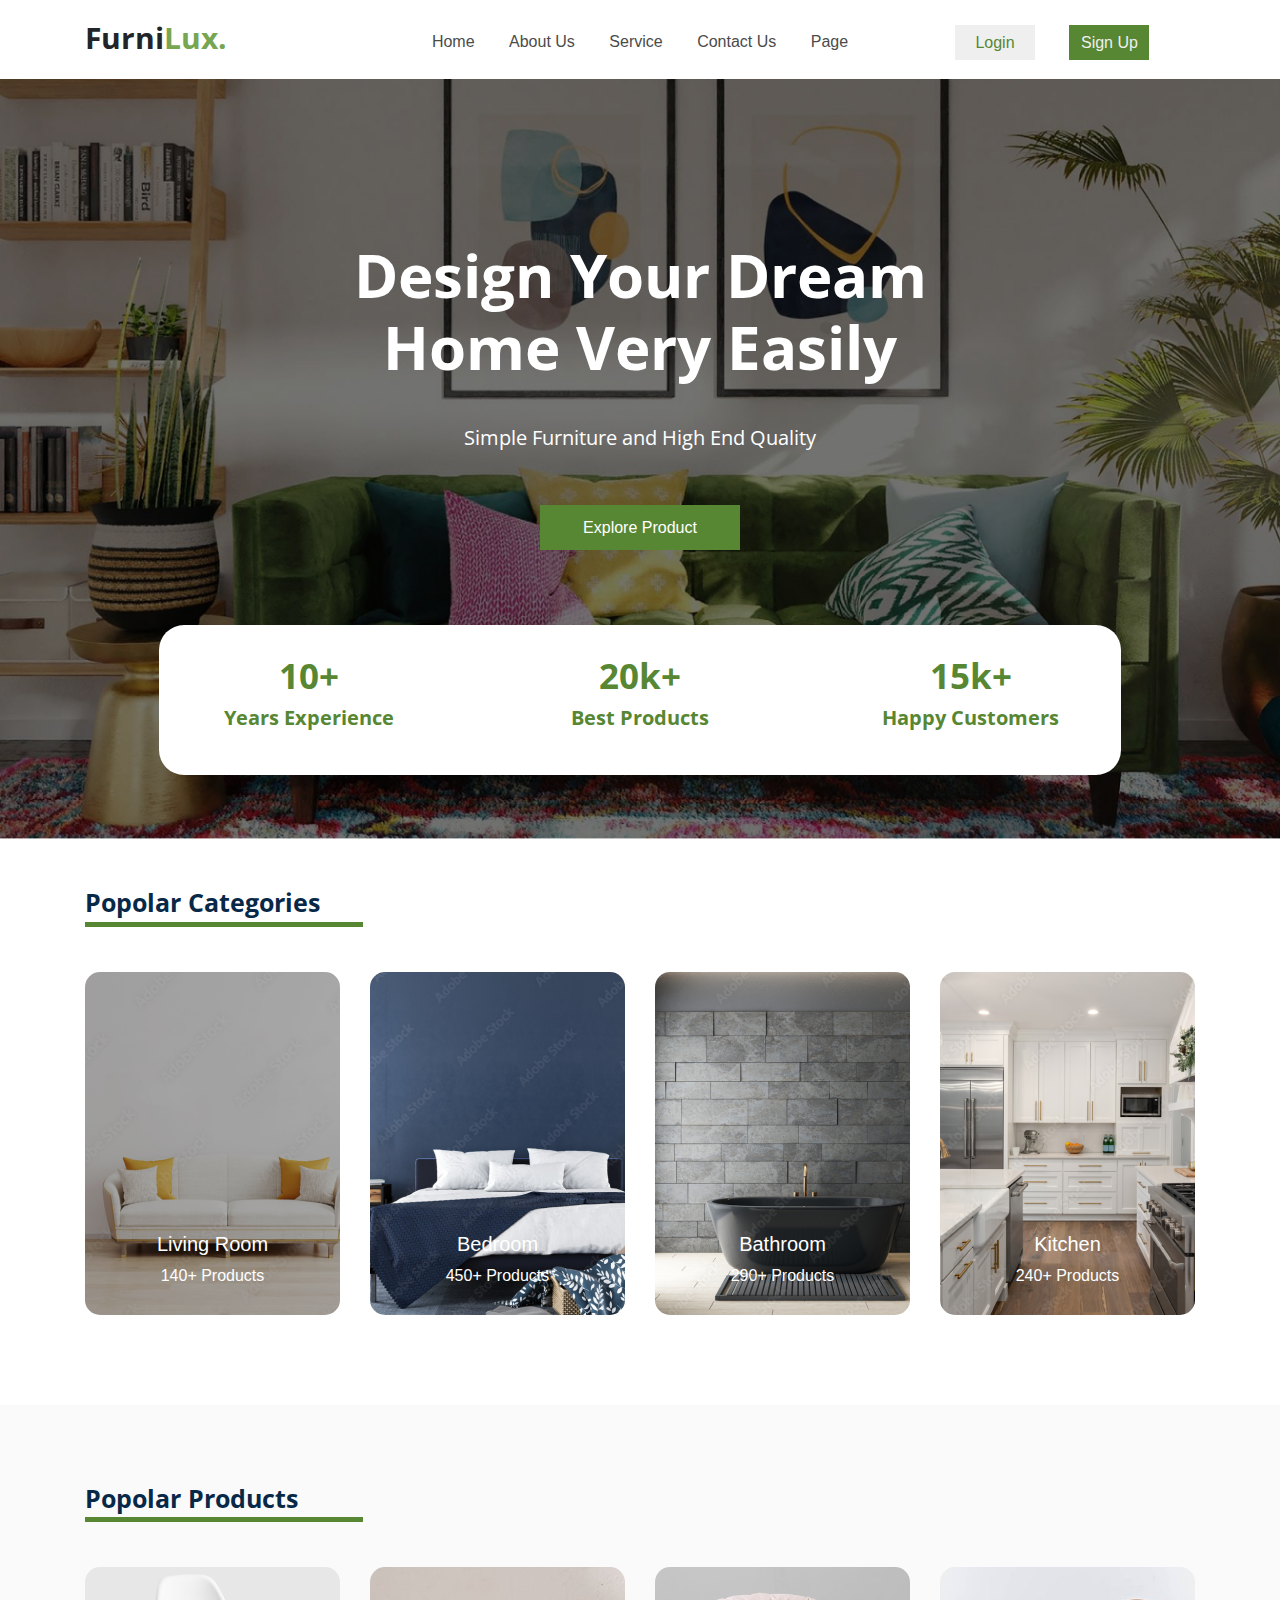
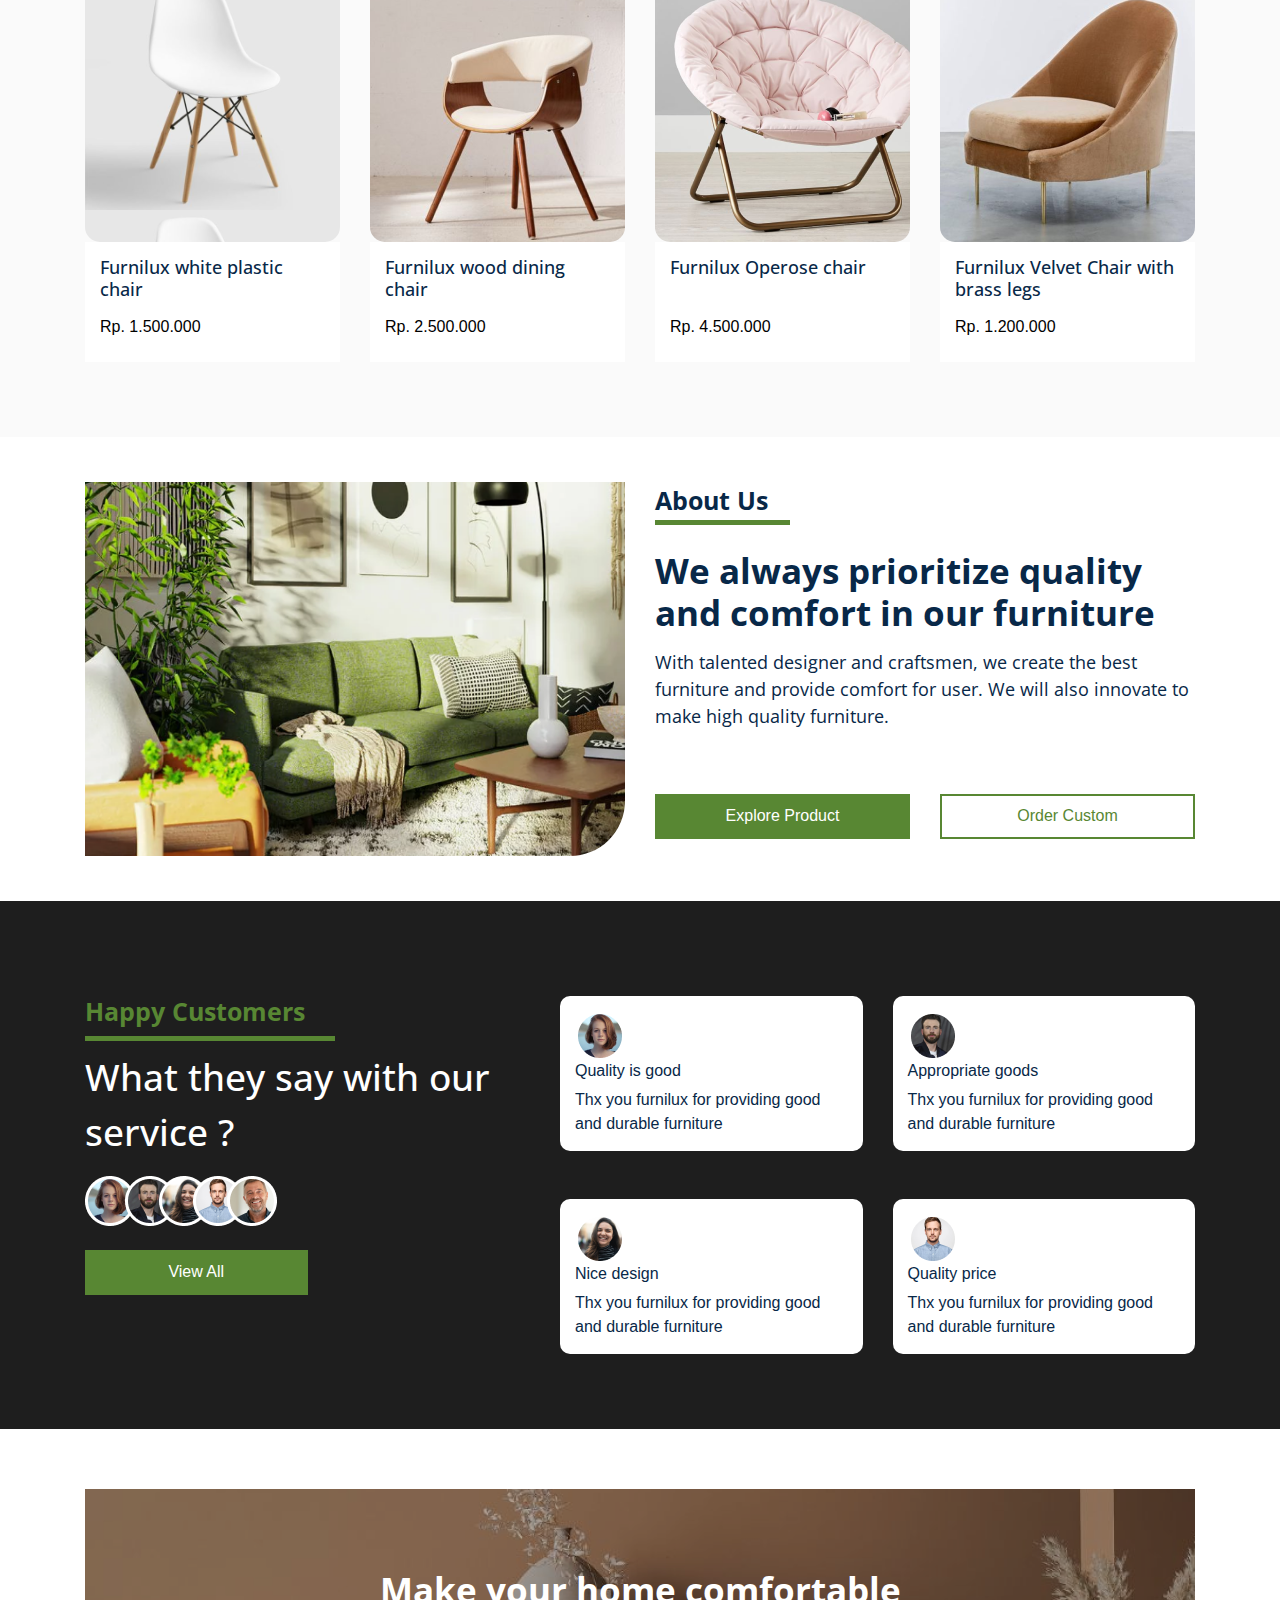
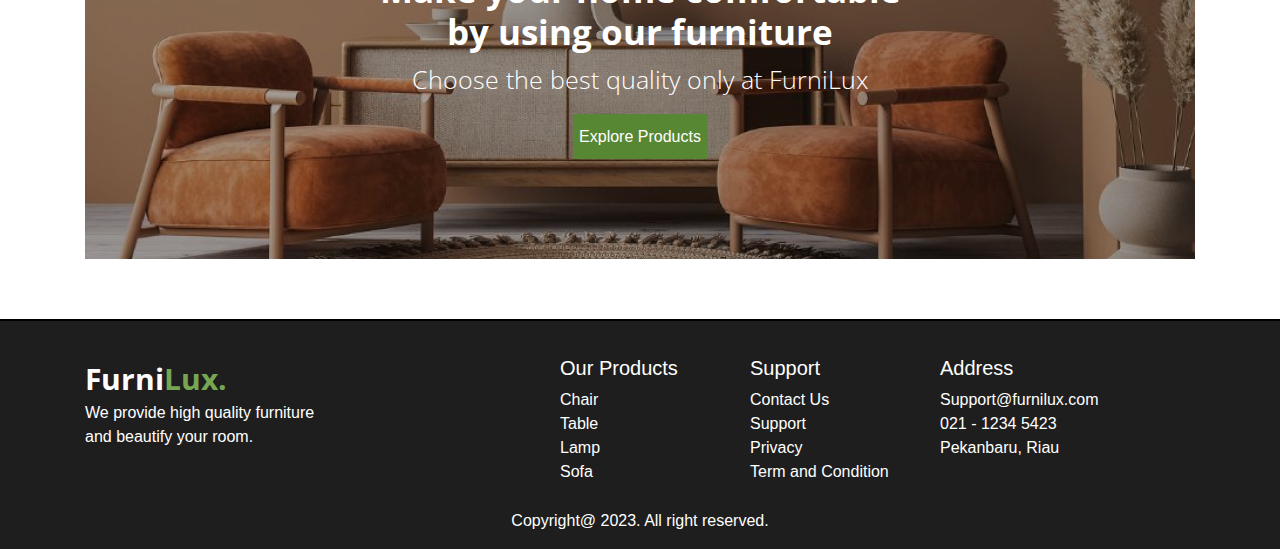
<file: index.html>
<!doctype html>
<html lang="en">
  <head>
    <!-- Required meta tags -->
    <meta charset="utf-8">
    <meta name="viewport" content="width=device-width, initial-scale=1, shrink-to-fit=no">

    <!-- Bootstrap CSS -->
    <link rel="stylesheet" href="frontend/libraries/bootstrap/css/bootstrap.css">
    <!--My Css-->
    <link rel="stylesheet" href="frontend/style/main.css">

    <!-- Google Font  -->
    <link rel="preconnect" href="https://fonts.googleapis.com"><link rel="preconnect" href="https://fonts.gstatic.com" crossorigin><link href="https://fonts.googleapis.com/css2?family=Open+Sans:wght@300;400;500;600;700;800&display=swap" rel="stylesheet">

    <title>FurniLux</title>
  </head>
  <link rel="icon" type="image/x-icon" href="frontend/img/favicon.png">
  <body>


<!--Header-->
<header class="header">
    <div class="container">
        <div class="row">
            <div class="col-2">
                <div class="brand-name">
                    Furni<span style="color:#77A653 ;">Lux.</span>
                </div>
            </div>
            <div class="col-1">
            </div>
            <div class="col-6">
                <div class="topnav">
                    <a class="active" href="#home">Home</a>
                    <a href="#news">About Us</a>
                    <a href="#contact">Service</a>
                    <a href="#about">Contact Us</a>
                    <a href="#about">Page</a>
                </div>
            </div>
            <div class="col-3">
                <div class="auth-user">
                    <a href="/pages/login-page.html">
                        <button 
                        style="background-color: #EFEFEF ; color:#588733;">
                            Login
                        </button>
                    </a>
                    <a href="/pages/signup-page.html">
                        <button 
                        style="background-color: #588733 ; color:#EFEFEF;">
                            Sign Up
                        </button>
                    </a>

                </div>
            </div>

        </div>
    </div>
</header>
<!--TUTUP Header-->

<!--HERO SECTION-->
<section class="hero-section">
    <div class="container">
        <div class="row">
            <div class="col-12">
                <div>
                    
                    <h3  style="padding-top: 95px;">
                        Design Your Dream <br>
                        Home Very Easily
                    </h3>
                    <h5 style="padding-top: 35px;">
                        Simple Furniture and High End Quality
                    </h5>
                    <button class="green-button" style="margin-top: 35px;margin-bottom: 75px; width: 200px;">
                        Explore Product
                    </button>

                    <div class="experience">
                        <div class="row">
                            <div class="col">
                                <span style="font-size: 35px;">
                                    10+
                                </span> 
                                <br>
                                Years Experience
                            </div>
                            <div class="col">
                                <span style="font-size: 35px;">
                                    20k+ 
                                </span>
                                <br>
                                Best Products
                            </div>
                            <div class="col">
                                <span style="font-size: 35px;">
                                    15k+
                                </span> 
                                <br>
                                Happy Customers
                            </div>
                        </div>
                    </div>

                </div>
            </div>
        </div>
    </div>
</section>
<!--TUTUP HERO SECTION-->

<!--POPULAR CATEGORIES SECTION-->
<section class="popular-categories">
    <div class="container">
        <div class="tittle-section">
            Popolar Categories
        </div>
        <div class="row">
            <div class="col-3">
                <div class="item-popular-categories">
                    <a href="#">
                        <div class="living-room">
                            <h5>Living Room</h5>
                            <p>140+ Products</p>
                        </div>
                    </a>
                </div>
            </div>
            <div class="col-3">
                <div class="item-popular-categories">
                    <a href="#">
                        <div class="bedroom">
                            <h5>Bedroom</h5>
                            <p>450+ Products</p>
                        </div>
                    </a>
                </div>
            </div>
            <div class="col-3">
                <div class="item-popular-categories">
                    <a href="#">
                        <div class="bathroom">
                            <h5>Bathroom</h5>
                            <p>290+ Products</p>
                        </div>
                    </a>
                </div>
            </div>
            <div class="col-3">
                <div class="item-popular-categories">
                    <a href="#">
                        <div class="kitchen">
                            <h5>Kitchen</h5>
                            <p>240+ Products</p>
                        </div>
                    </a>
                </div>
            </div>
        </div>
    </div>
</section>
<!--TUTUP POPULAR CATEGORIES SECTION-->

<!--POPULAR CATEGORIES SECTION-->
<section class="popular-products">
    <div class="container">
        <div class="tittle-section">
            Popolar Products
        </div>
        <div class="row">
            <div class="col-3">
                <div class="item-popular-products">
                    <a href="/pages/product-page.html">
                        <div class="popular-products-1"></div>
                        <div class="desc-popular-products">
                            <h5>Furnilux white plastic chair</h5>
                            Rp. 1.500.000
                        </div>
                    </a>
                </div>
            </div>
            <div class="col-3">
                <div class="item-popular-products">
                    <a href="/pages/product-page.html">
                        <div class="popular-products-2"></div>
                        <div class="desc-popular-products">
                            <h5>Furnilux wood dining chair</h5>
                            Rp. 2.500.000
                        </div>
                    </a>
                </div>
            </div>
            <div class="col-3">
                <div class="item-popular-products">
                    <a href="/pages/product-page.html">
                        <div class="popular-products-3"></div>
                        <div class="desc-popular-products">
                            <h5>Furnilux Operose chair</h5>
                            Rp. 4.500.000
                        </div>
                    </a>
                </div>
            </div>
            <div class="col-3">
                <div class="item-popular-products">
                    <a href="/pages/product-page.html">
                        <div class="popular-products-4"></div>
                        <div class="desc-popular-products">
                            <h5>Furnilux Velvet Chair with brass legs</h5>
                            Rp. 1.200.000
                        </div>
                    </a>
                </div>
            </div>
        </div>
    </div>
</section>
<!--TUTUP POPULAR CATEGORIES SECTION-->

<!--ABOUT US SECTION-->
<section class="about-us">
    <div class="container">
        <div class="row">
            <div class="col-6">
                <img src="/frontend/img/about-us.png">
            </div>
            <div class="col-6">
                <div class="tittle-section">
                    About Us
                </div>
                <h6>We always prioritize quality and comfort in our furniture</h6>
                <p>With talented designer and craftsmen, we create the best furniture and provide comfort for user. We will also innovate to make high quality furniture.</p>
                <br> <br>
                <div class="row">
                    <div class="col-6">
                        <button class="explore-product-button">Explore Product</button>
                    </div>
                    <div class="col-6">
                        <button class="order-custom-button">Order Custom</button>
                    </div>
                </div>
            </div>
        </div>
    </div>
</section>
<!--TUTUP ABOUT US SECTION-->

<!--TESTIMONI-->
<section class="testimoni">
    <div class="container">
        <div class="row">
            <div class="col-5">
                <div>
                    <h5>Happy Customers</h5>
                    <p>What they say with our service ?</p>

                    <img src="/frontend/img/reviewer.png">
                    <br> <br>
                    <button class="green-button" style="width:50% ;">View All</button>
                </div>
            </div>
            <div class="col-7">
                <div class="row">
                    <div class="col">
                        <div class="review-box">
                            <img src="/frontend/img/reviewer-1.png">
                            <br>
                            <h6>Quality is good</h6>
                            <span>Thx you furnilux for providing good and durable furniture</span>
                        </div>
                    </div>
                    <div class="col">
                        <div class="review-box">
                            <img src="/frontend/img/reviewer-2.png">
                            <br>
                            <h6>Appropriate goods</h6>
                            <span>Thx you furnilux for providing good and durable furniture</span>
                        </div>
                    </div>
                </div>

                <br> <br>

                <div class="row">
                    <div class="col">
                        <div class="review-box">
                            <img src="/frontend/img/reviewer-3.png">
                            <br>
                            <h6>Nice design</h6>
                            <span>Thx you furnilux for providing good and durable furniture</span>
                        </div>
                    </div>
                    <div class="col">
                        <div class="review-box">
                            <img src="/frontend/img/reviewer-4.png">
                            <br>
                            <h6>Quality price</h6>
                            <span>Thx you furnilux for providing good and durable furniture</span>
                        </div>
                    </div>
                </div>
            </div>
        </div>
    </div>
</section>
<!--TUTUP TESTIMONI-->

<!--MID BANNER-->
<section>
    <div class="container">
        <div class="mid-banner">
            <h4>
                Make your home comfortable <br>
                by using our furniture
            </h4>
            <p>Choose the best quality only at FurniLux</p>
            <button class="green-button">Explore Products</button>
        </div>
    </div>
</section>
<!--TUTUP MID BANNER-->

<!--FOOTER-->
<footer class="footer">
    <div class="container">
        <div class="row">
            <div class="col-3">
                <div class="brand-name">
                    Furni<span style="color:#77A653 ;">Lux.</span>
                </div>
                <p>We provide high quality furniture and beautify your room.</p>
            </div>
            <div class="col-2"></div>

            <div class="col-2">
                <h5>Our Products</h5>

                <a href="#">Chair</a> <br>
                <a href="#">Table</a> <br>
                <a href="#">Lamp</a> <br>
                <a href="#">Sofa</a>
            </div>
            <div class="col-2">
                <h5>Support</h5>

                <a href="#">Contact Us</a> <br>
                <a href="#">Support </a> <br> 
                <a href="#">Privacy</a> <br>
                <a href="#">Term and Condition</a>
            </div>
            <div class="col-2">
                <h5>Address</h5>

                <a href="#">Support@furnilux.com</a> <br>
                <a href="#">021 - 1234 5423</a> <br>
                <a href="#">Pekanbaru, Riau</a>
            </div>

            <div class="col-1"></div>
        </div>
        <div class="row">
            <div style="margin: auto; padding-top: 25px;">
                <p>Copyright@ 2023. All right reserved.</p>
            </div>
        </div>
    </div>
</footer>
<!--TUTUP FOOTER-->


    <!-- Option 1: jQuery and Bootstrap Bundle (includes Popper) -->
    <script src="https://cdn.jsdelivr.net/npm/jquery@3.5.1/dist/jquery.slim.min.js" integrity="sha384-DfXdz2htPH0lsSSs5nCTpuj/zy4C+OGpamoFVy38MVBnE+IbbVYUew+OrCXaRkfj" crossorigin="anonymous"></script>
    <script src="/frontend/libraries/bootstrap/js/bootstrap.js"></script>



  </body>
</html>
</file>
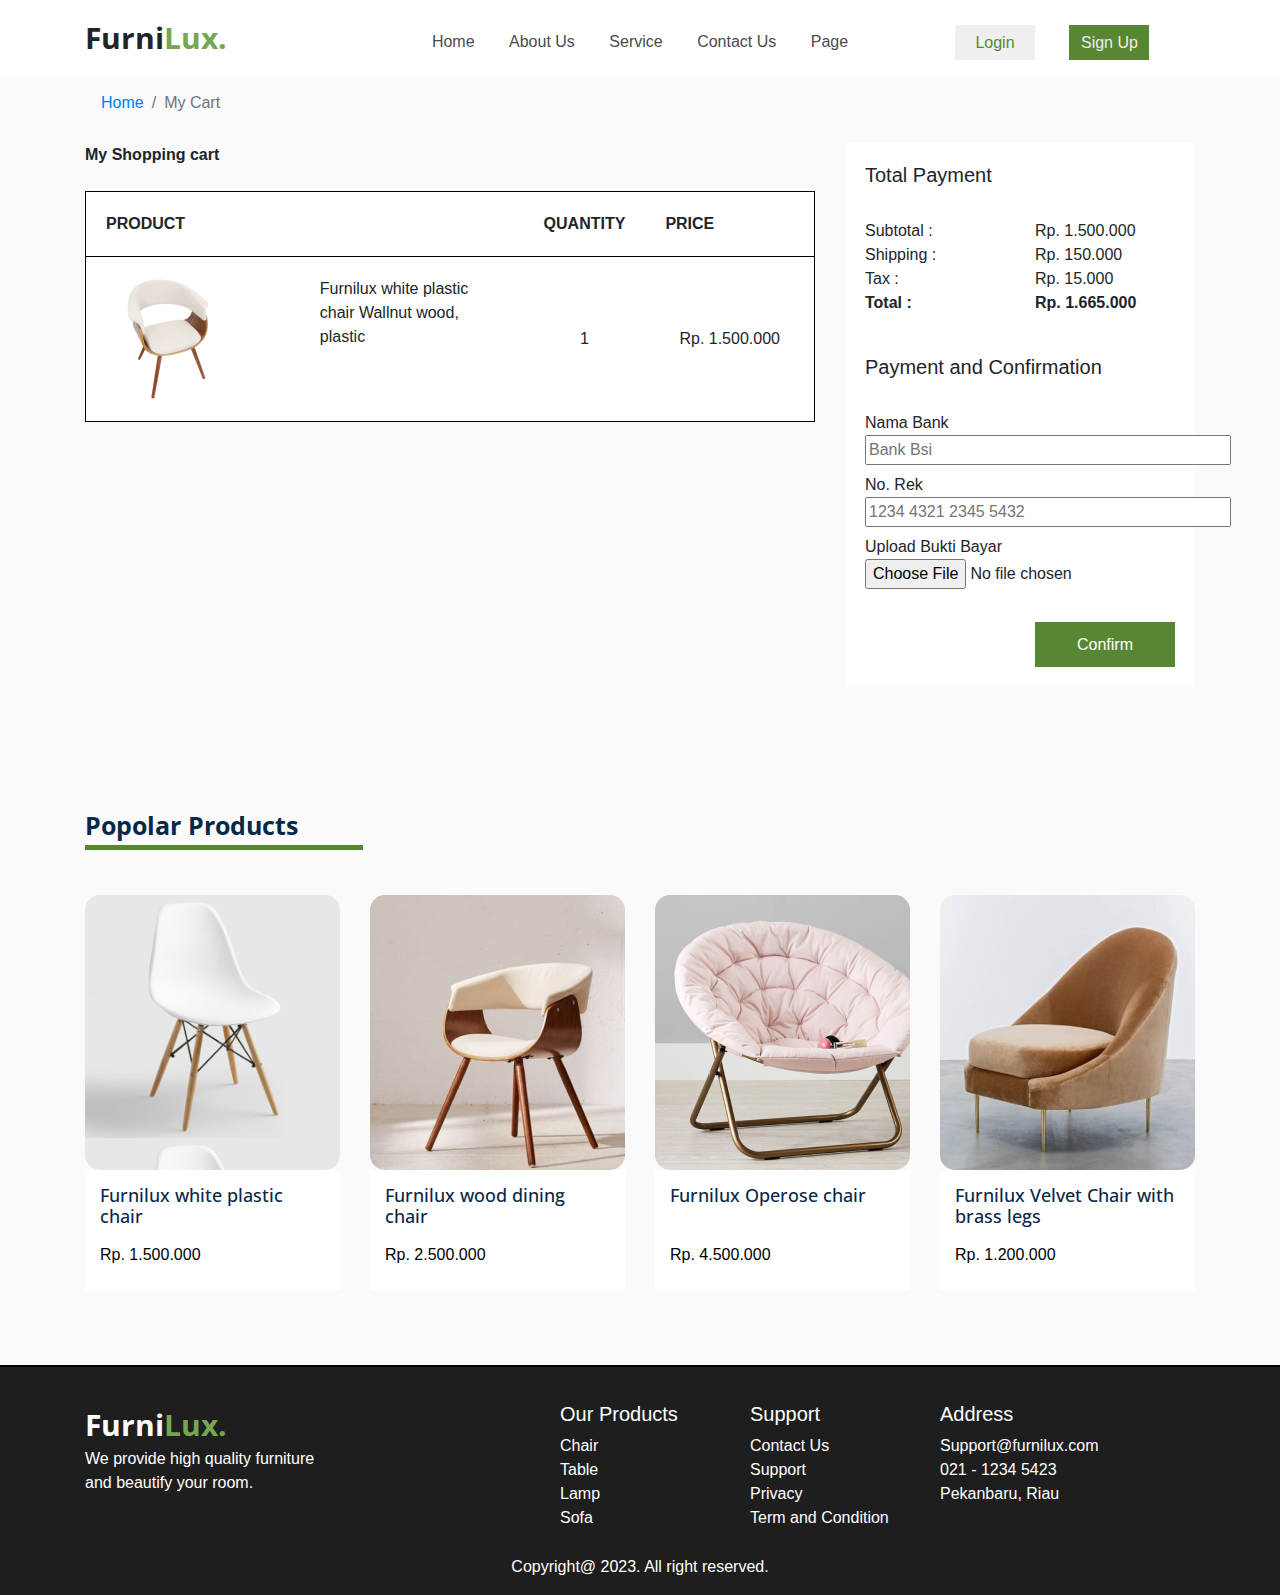
<file: pages/cart.html>
<!doctype html>
<html lang="en">
  <head>
    <!-- Required meta tags -->
    <meta charset="utf-8">
    <meta name="viewport" content="width=device-width, initial-scale=1, shrink-to-fit=no">

    <!-- Bootstrap CSS -->
    <link rel="stylesheet" href="/frontend/libraries/bootstrap/css/bootstrap.css">
    <!--My Css-->
    <link rel="stylesheet" href="/frontend/style/main.css">

    <!-- Google Font  -->
    <link rel="preconnect" href="https://fonts.googleapis.com"><link rel="preconnect" href="https://fonts.gstatic.com" crossorigin><link href="https://fonts.googleapis.com/css2?family=Open+Sans:wght@300;400;500;600;700;800&display=swap" rel="stylesheet">

    <title>My Cart</title>
  </head>
  <link rel="icon" type="image/x-icon" href="/frontend/img/favicon.png">
  <body>

<!--Header-->
<header class="header">
    <div class="container">
        <div class="row">
            <div class="col-2">
                <div class="brand-name">
                    Furni<span style="color:#77A653 ;">Lux.</span>
                </div>
            </div>
            <div class="col-1">
            </div>
            <div class="col-6">
                <div class="topnav">
                    <a class="active" href="#home">Home</a>
                    <a href="#news">About Us</a>
                    <a href="#contact">Service</a>
                    <a href="#about">Contact Us</a>
                    <a href="#about">Page</a>
                </div>
            </div>
            <div class="col-3">
                <div class="auth-user">
                    <a href="/pages/login-page.html">
                        <button 
                        style="background-color: #EFEFEF ; color:#588733;">
                            Login
                        </button>
                    </a>
                    <a href="/pages/signup-page.html">
                        <button 
                        style="background-color: #588733 ; color:#EFEFEF;">
                            Sign Up
                        </button>
                    </a>

                </div>
            </div>

        </div>
    </div>
</header>
<!--TUTUP Header-->

<div class="bg-page">
<!--Breadcrump-->
<section>
    <div class="container">
        <nav aria-label="breadcrumb">
            <ol class="breadcrumb">
              <li class="breadcrumb-item"><a href="#">Home</a></li>
              <li class="breadcrumb-item active" aria-current="page">My Cart</li>
            </ol>
          </nav>
    </div>
</section>
<!--Breadcrump-->

<!--MY CART-->
<section class="my-cart">
    <div class="container">
        <div class="row">
            <div class="col-8">
                <div class="table-cart">
                    <b>My Shopping cart</b>
                    <br> <br>
                    <table>
                        <th style="width: 490px ;">
                            PRODUCT
                        </th>
                        <th style="width: 70px ;">
                            QUANTITY
                        </th>
                        <th style="width: 180px ;">
                            PRICE
                        </th>
                        <tr>
                            <td>
                                <div class="row">
                                    <div class="col">
                                        <img src="/frontend/img/detail-product-1.png">
                                    </div>
                                    <div class="col">
                                        Furnilux white plastic chair
                                        Wallnut wood, plastic
                                    </div>
                                </div>
                            </td>
                            <td style="text-align: center;">
                                1
                            </td>
                            <td style="text-align: center;">
                                Rp. 1.500.000
                            </td>
                        </tr>
    
                    </table>
                </div>
            </div>
            <div class="col-4" style="width:100% ;">
                <div class="table-payment">
                    <h5>
                        Total Payment
                    </h5>

                    <br>

                    <div class="payment">
                        <div class="row">
                            <div class="col">
                                Subtotal : <br>
                                Shipping : <br>
                                Tax : <br>
                                <b>Total :</b>
                            </div>
                            <div class="col">
                                Rp. 1.500.000 <br>
                                Rp. 150.000 <br>
                                Rp. 15.000 <br>
                                <b>Rp. 1.665.000</b>
                            </div>
                        </div>

                    </div>
                </div>

                <div class="table-payment">
                    <h5>
                        Payment and Confirmation
                    </h5>

                    <br>

                    <div class="payment">
                        <div class="row">
                            <div class="col">
                                <label for="nama-bank">Nama Bank <br>
                                    <input type="text" name="nama-bank" id="nama-bank" placeholder="Bank Bsi" readonly>
                                </label> <br>
                                <label for="no-rek">No. Rek <br>
                                    <input type="text" name="no-rek" id="no-rek" placeholder="1234 4321 2345 5432" readonly>
                                </label> <br>
                                <label for="no-rek">Upload Bukti Bayar <br>
                                    <input type="file" name="bukti-bayar" id="bukti-bayar" placeholder="bukti bayar" readonly>
                                </label>
                            </div>
                        </div>

                        <div style="text-align: right; margin-top: 25px;">
                            <a href="/pages/success-order.html">
                                <button class="confirm-button">
                                    Confirm
                                </button>
                            </a>
                        </div>
                    </div>
                </div>
            </div>
        </div>
    </div>
</section>
<!--TUTUP MY CART-->

<!--POPULAR CATEGORIES SECTION-->
<section class="popular-products">
    <div class="container">
        <div class="tittle-section">
            Popolar Products
        </div>
        <div class="row">
            <div class="col-3">
                <div class="item-popular-products">
                    <a href="/pages/product-page.html">
                        <div class="popular-products-1"></div>
                        <div class="desc-popular-products">
                            <h5>Furnilux white plastic chair</h5>
                            Rp. 1.500.000
                        </div>
                    </a>
                </div>
            </div>
            <div class="col-3">
                <div class="item-popular-products">
                    <a href="/pages/product-page.html">
                        <div class="popular-products-2"></div>
                        <div class="desc-popular-products">
                            <h5>Furnilux wood dining chair</h5>
                            Rp. 2.500.000
                        </div>
                    </a>
                </div>
            </div>
            <div class="col-3">
                <div class="item-popular-products">
                    <a href="/pages/product-page.html">
                        <div class="popular-products-3"></div>
                        <div class="desc-popular-products">
                            <h5>Furnilux Operose chair</h5>
                            Rp. 4.500.000
                        </div>
                    </a>
                </div>
            </div>
            <div class="col-3">
                <div class="item-popular-products">
                    <a href="/pages/product-page.html">
                        <div class="popular-products-4"></div>
                        <div class="desc-popular-products">
                            <h5>Furnilux Velvet Chair with brass legs</h5>
                            Rp. 1.200.000
                        </div>
                    </a>
                </div>
            </div>
        </div>
    </div>
</section>
<!--TUTUP POPULAR CATEGORIES SECTION-->
</div>
<!--FOOTER-->
<footer class="footer">
    <div class="container">
        <div class="row">
            <div class="col-3">
                <div class="brand-name">
                    Furni<span style="color:#77A653 ;">Lux.</span>
                </div>
                <p>We provide high quality furniture and beautify your room.</p>
            </div>
            <div class="col-2"></div>

            <div class="col-2">
                <h5>Our Products</h5>

                <a href="#">Chair</a> <br>
                <a href="#">Table</a> <br>
                <a href="#">Lamp</a> <br>
                <a href="#">Sofa</a>
            </div>
            <div class="col-2">
                <h5>Support</h5>

                <a href="#">Contact Us</a> <br>
                <a href="#">Support </a> <br> 
                <a href="#">Privacy</a> <br>
                <a href="#">Term and Condition</a>
            </div>
            <div class="col-2">
                <h5>Address</h5>

                <a href="#">Support@furnilux.com</a> <br>
                <a href="#">021 - 1234 5423</a> <br>
                <a href="#">Pekanbaru, Riau</a>
            </div>

            <div class="col-1"></div>
        </div>
        <div class="row">
            <div style="margin: auto; padding-top: 25px;">
                <p>Copyright@ 2023. All right reserved.</p>
            </div>
        </div>
    </div>
</footer>
<!--TUTUP FOOTER-->


    <!-- Option 1: jQuery and Bootstrap Bundle (includes Popper) -->
    <script src="https://cdn.jsdelivr.net/npm/jquery@3.5.1/dist/jquery.slim.min.js" integrity="sha384-DfXdz2htPH0lsSSs5nCTpuj/zy4C+OGpamoFVy38MVBnE+IbbVYUew+OrCXaRkfj" crossorigin="anonymous"></script>
    <script src="/frontend/libraries/bootstrap/js/bootstrap.js"></script>



  </body>
</html>
</file>
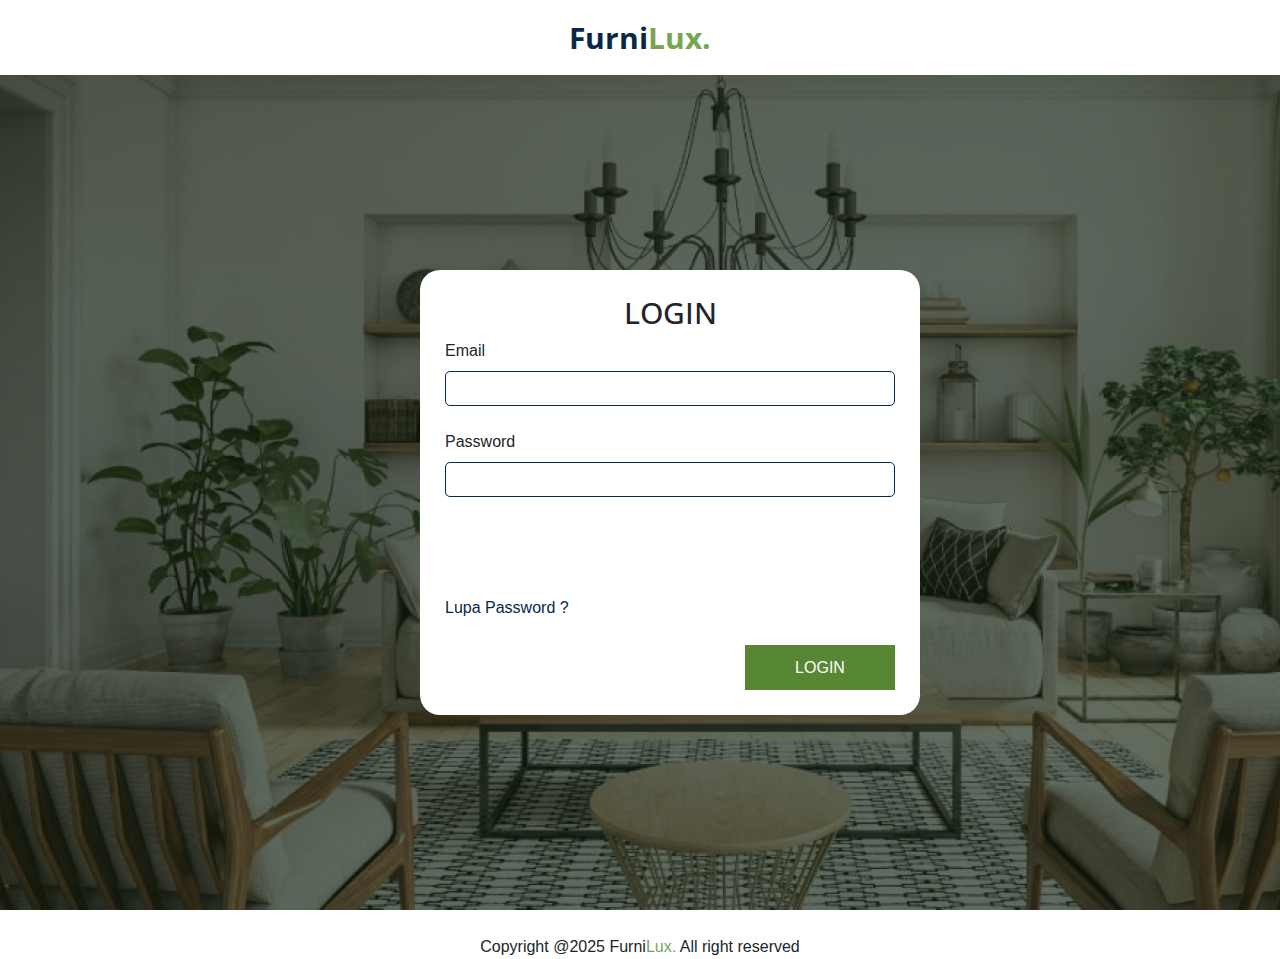
<file: pages/login-page.html>
<!doctype html>
<html lang="en">
  <head>
    <!-- Required meta tags -->
    <meta charset="utf-8">
    <meta name="viewport" content="width=device-width, initial-scale=1, shrink-to-fit=no">

    <!-- Bootstrap CSS -->
    <link rel="stylesheet" href="/frontend/libraries/bootstrap/css/bootstrap.css">
    <!--My Css-->
    <link rel="stylesheet" href="/frontend/style/main.css">

    <!-- Google Font  -->
    <link rel="preconnect" href="https://fonts.googleapis.com"><link rel="preconnect" href="https://fonts.gstatic.com" crossorigin><link href="https://fonts.googleapis.com/css2?family=Open+Sans:wght@300;400;500;600;700;800&display=swap" rel="stylesheet">

    <title>Login</title>
  </head>
  <link rel="icon" type="image/x-icon" href="/frontend/img/favicon.png">
  <body>

<!--Header-->
<header class="header-auth-user">
    <div class="container">
        <div class="row">
            <div class="col">
                <div class="brand-name">
                    <a href="/index.html" style="text-decoration: none;color:#082848;">
                        Furni<span style="color:#77A653 ;">Lux.</span>
                    </a>
                </div>
            </div>
        </div>
    </div>
</header>
<!--TUTUP Header-->

<!--LOGIN SECTION-->
<section class="hero-section-auth-user">
    <div class="container">

        <div class="row" style="padding-top:75px; width: 700px;">
            <div class="col-12">
                <div class="form-login" style="margin-top: 120px;" >
                    <div class="title-form">
                        <h6>LOGIN</h6>
                    </div>
                    <form action="#">

                        <div class="row">
                            <div class="col">
                                <label for="nama">Email</label> <br>
                                <input type="email" name="email" id="email">
                            </div>
                        </div>

                        <br>
                        <div class="row">
                            <div class="col">
                                <label for="email">Password</label> <br>
                                <input type="password" name="password" id="password">
                            </div>
                        </div>

                        <br>

                        <div style="margin-top: 75px; margin-bottom:25px;">
                                <a href="#" style="color:#082848 ;"> Lupa Password ? </a>
                        </div>
                        <div style="text-align: right;">
                            <button type="submit" class="blue-button">LOGIN</button>
                        </div>
                    </form>
                </div>
            </div>
        </div>
    </div>
</section>
<!--LOGIN SECTION-->


<!--FOOTER-->
<footer class="footer-auth-user">
    <div class="container">
        <div class="row">
            <div class="col-12" style="text-align: center ; padding-top: 25px;">
                Copyright @2025 Furni<span style="color:#77A653 ;">Lux.</span> All right reserved 
            </div>
        </div>
    </div>
</footer>
<!--TUTUP FOOTER-->



    <!-- Option 1: jQuery and Bootstrap Bundle (includes Popper) -->
    <script src="https://cdn.jsdelivr.net/npm/jquery@3.5.1/dist/jquery.slim.min.js" integrity="sha384-DfXdz2htPH0lsSSs5nCTpuj/zy4C+OGpamoFVy38MVBnE+IbbVYUew+OrCXaRkfj" crossorigin="anonymous"></script>
    <script src="/frontend/libraries/bootstrap/js/bootstrap.js"></script>



  </body>
</html>
</file>
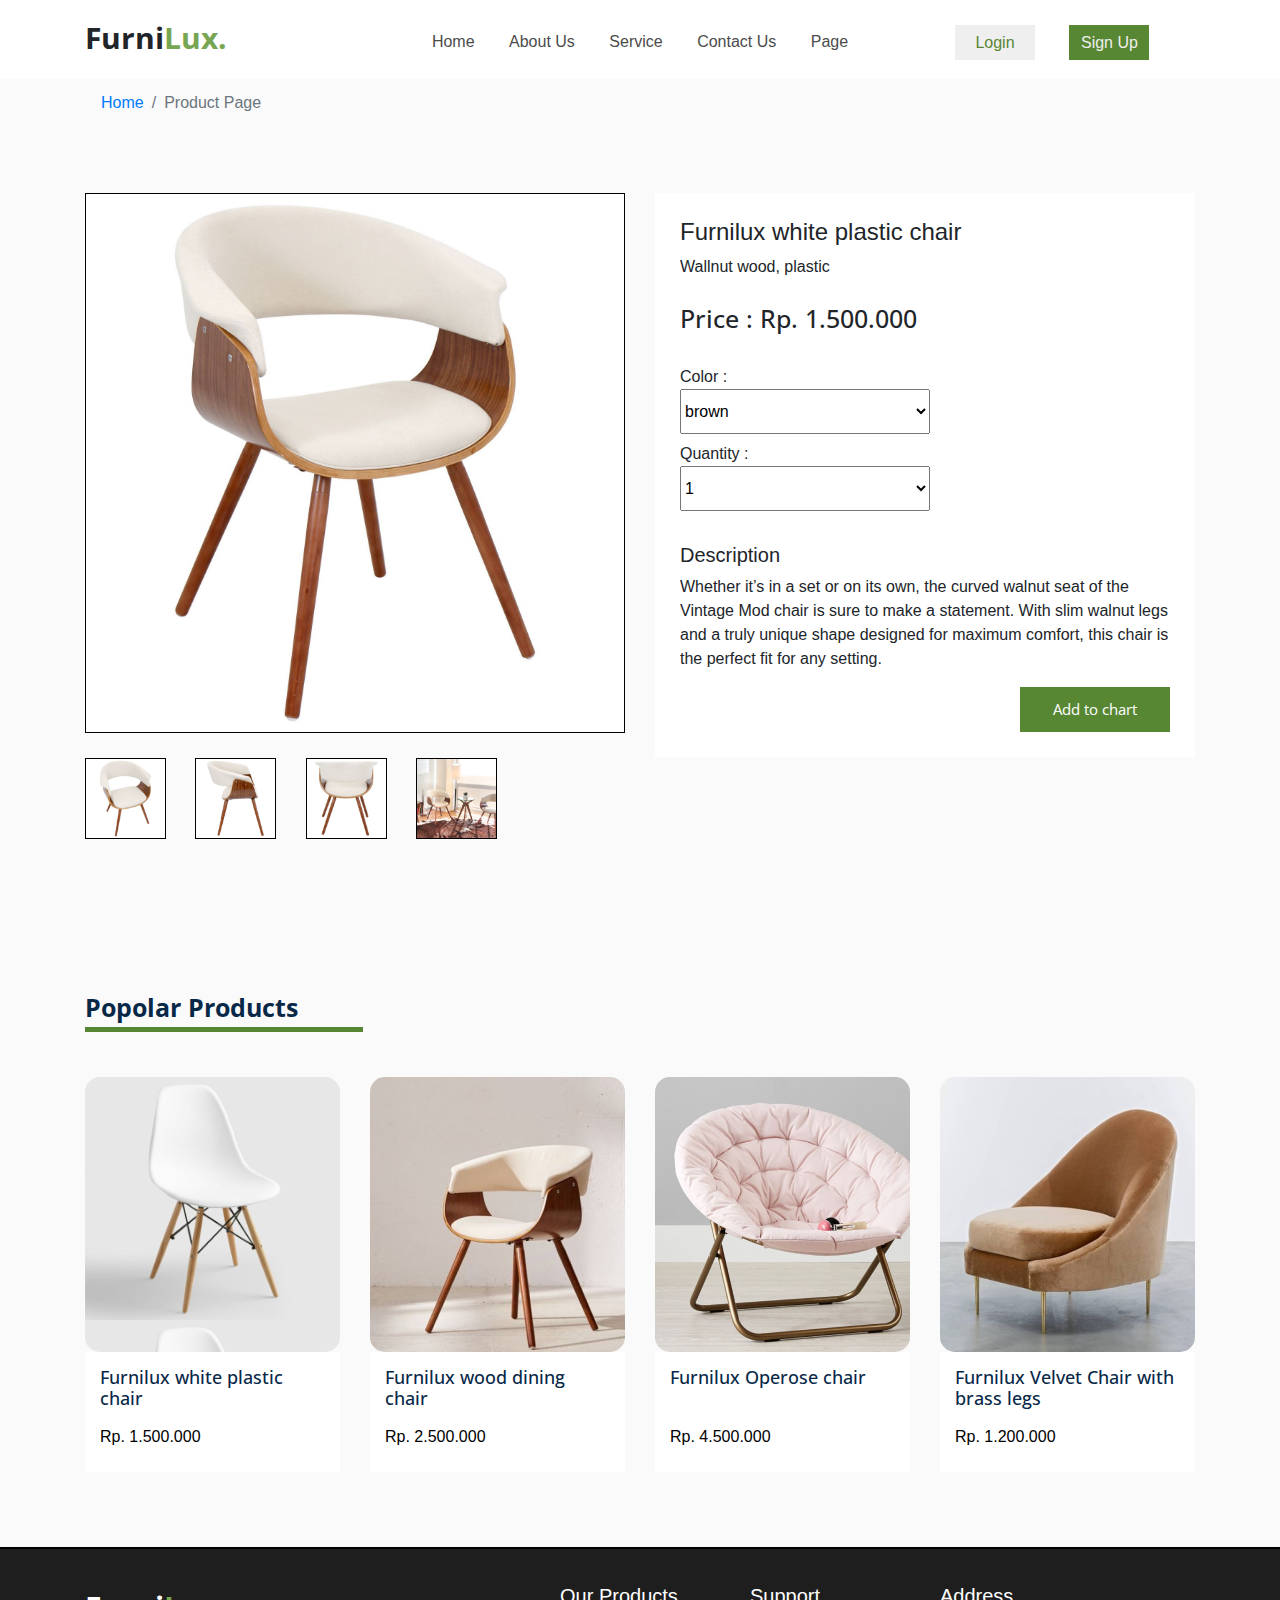
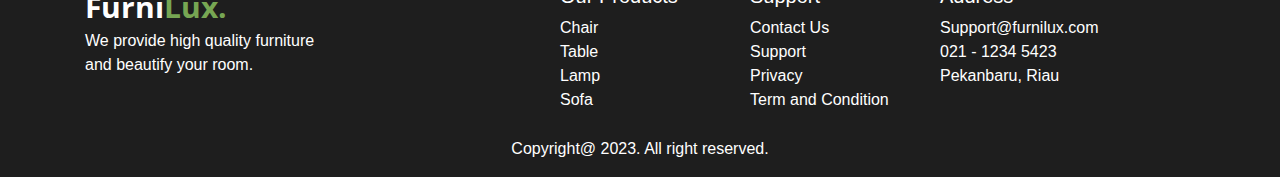
<file: pages/product-page.html>
<!doctype html>
<html lang="en">
  <head>
    <!-- Required meta tags -->
    <meta charset="utf-8">
    <meta name="viewport" content="width=device-width, initial-scale=1, shrink-to-fit=no">

    <!-- Bootstrap CSS -->
    <link rel="stylesheet" href="/frontend/libraries/bootstrap/css/bootstrap.css">
    <!--My Css-->
    <link rel="stylesheet" href="/frontend/style/main.css">

    <!-- Google Font  -->
    <link rel="preconnect" href="https://fonts.googleapis.com"><link rel="preconnect" href="https://fonts.gstatic.com" crossorigin><link href="https://fonts.googleapis.com/css2?family=Open+Sans:wght@300;400;500;600;700;800&display=swap" rel="stylesheet">

    <title>product-page</title>
  </head>
  <link rel="icon" type="image/x-icon" href="/frontend/img/favicon.png">
  <body>

<!--Header-->
<header class="header">
    <div class="container">
        <div class="row">
            <div class="col-2">
                <div class="brand-name">
                    Furni<span style="color:#77A653 ;">Lux.</span>
                </div>
            </div>
            <div class="col-1">
            </div>
            <div class="col-6">
                <div class="topnav">
                    <a class="active" href="#home">Home</a>
                    <a href="#news">About Us</a>
                    <a href="#contact">Service</a>
                    <a href="#about">Contact Us</a>
                    <a href="#about">Page</a>
                </div>
            </div>
            <div class="col-3">
                <div class="auth-user">
                    <a href="/pages/login-page.html">
                        <button 
                        style="background-color: #EFEFEF ; color:#588733;">
                            Login
                        </button>
                    </a>
                    <a href="/pages/signup-page.html">
                        <button 
                        style="background-color: #588733 ; color:#EFEFEF;">
                            Sign Up
                        </button>
                    </a>

                </div>
            </div>

        </div>
    </div>
</header>
<!--TUTUP Header-->

<div class="bg-page">
<!--Breadcrump-->
<section>
    <div class="container">
        <nav aria-label="breadcrumb">
            <ol class="breadcrumb">
              <li class="breadcrumb-item"><a href="#">Home</a></li>
              <li class="breadcrumb-item active" aria-current="page">Product Page</li>
            </ol>
          </nav>
    </div>
</section>
<!--Breadcrump-->

<!--DETAIL PRODUCT SECTION-->
<section class="detail-product">
    <div class="container">
        <div class="row">
            <div class="col-6">
                <div class="row">
                    <div class="col">
                        <div class="gambar-detail-product-1">
                            <img src="/frontend/img/detail-product-0.png">
                        </div>
                    </div>
                </div>
                <div class="row">
                    <div class="col">
                        <div class="gambar-detail-product-2">
                            <a href="#"><img src="/frontend/img/detail-product-1.png"></a>
                            <a href="#"><img src="/frontend/img/detail-product-2.png"></a>
                            <a href="#"><img src="/frontend/img/detail-product-3.png"></a>
                            <a href="#"><img src="/frontend/img/detail-product-4.png"></a>
                        </div>
                    </div>
                </div>
            </div>
            <div class="col-6">
                <div class="product-detail">
                    <h4>
                        Furnilux white plastic chair
                    </h4>
                    Wallnut wood, plastic

                    <br> <br>
                    <h3>
                        Price : Rp. 1.500.000
                    </h3>
                    <br>
                    <label for="color">Color : <br>
                        <select name="color" id="color">
                            <option value="brown">brown</option>
                            <option value="white">white</option>
                            <option value="yellow">yellow</option>
                        </select>
                    </label>
                    <br>
                    <label for="qty">Quantity : <br>
                        <select name="qty" id="qty">
                            <option value="1">1</option>
                            <option value="2">2</option>
                            <option value="3">3</option>
                        </select>
                    </label>  
                    <br> <br>
                    <h5>
                        Description
                    </h5> 
                    <p>
                        Whether it’s in a set or on its own, the curved walnut seat of the Vintage Mod chair is sure to make a statement. With slim walnut legs and a truly unique shape designed for maximum comfort, this chair is the perfect fit for any setting.
                    </p>

                    <div style="text-align: right;">
                        <a href="/pages/cart.html">
                            <button>
                                Add to chart
                            </button>
                        </a>
                    </div>
                </div>
            </div>
        </div>
    </div>
</section>
<!--TUTUP DETAIL PRODUCT SECTION-->

<!--POPULAR CATEGORIES SECTION-->
<section class="popular-products">
    <div class="container">
        <div class="tittle-section">
            Popolar Products
        </div>
        <div class="row">
            <div class="col-3">
                <div class="item-popular-products">
                    <a href="/pages/product-page.html">
                        <div class="popular-products-1"></div>
                        <div class="desc-popular-products">
                            <h5>Furnilux white plastic chair</h5>
                            Rp. 1.500.000
                        </div>
                    </a>
                </div>
            </div>
            <div class="col-3">
                <div class="item-popular-products">
                    <a href="/pages/product-page.html">
                        <div class="popular-products-2"></div>
                        <div class="desc-popular-products">
                            <h5>Furnilux wood dining chair</h5>
                            Rp. 2.500.000
                        </div>
                    </a>
                </div>
            </div>
            <div class="col-3">
                <div class="item-popular-products">
                    <a href="/pages/product-page.html">
                        <div class="popular-products-3"></div>
                        <div class="desc-popular-products">
                            <h5>Furnilux Operose chair</h5>
                            Rp. 4.500.000
                        </div>
                    </a>
                </div>
            </div>
            <div class="col-3">
                <div class="item-popular-products">
                    <a href="/pages/product-page.html">
                        <div class="popular-products-4"></div>
                        <div class="desc-popular-products">
                            <h5>Furnilux Velvet Chair with brass legs</h5>
                            Rp. 1.200.000
                        </div>
                    </a>
                </div>
            </div>
        </div>
    </div>
</section>
<!--TUTUP POPULAR CATEGORIES SECTION-->
</div>
<!--FOOTER-->
<footer class="footer">
    <div class="container">
        <div class="row">
            <div class="col-3">
                <div class="brand-name">
                    Furni<span style="color:#77A653 ;">Lux.</span>
                </div>
                <p>We provide high quality furniture and beautify your room.</p>
            </div>
            <div class="col-2"></div>

            <div class="col-2">
                <h5>Our Products</h5>

                <a href="#">Chair</a> <br>
                <a href="#">Table</a> <br>
                <a href="#">Lamp</a> <br>
                <a href="#">Sofa</a>
            </div>
            <div class="col-2">
                <h5>Support</h5>

                <a href="#">Contact Us</a> <br>
                <a href="#">Support </a> <br> 
                <a href="#">Privacy</a> <br>
                <a href="#">Term and Condition</a>
            </div>
            <div class="col-2">
                <h5>Address</h5>

                <a href="#">Support@furnilux.com</a> <br>
                <a href="#">021 - 1234 5423</a> <br>
                <a href="#">Pekanbaru, Riau</a>
            </div>

            <div class="col-1"></div>
        </div>
        <div class="row">
            <div style="margin: auto; padding-top: 25px;">
                <p>Copyright@ 2023. All right reserved.</p>
            </div>
        </div>
    </div>
</footer>
<!--TUTUP FOOTER-->


    <!-- Option 1: jQuery and Bootstrap Bundle (includes Popper) -->
    <script src="https://cdn.jsdelivr.net/npm/jquery@3.5.1/dist/jquery.slim.min.js" integrity="sha384-DfXdz2htPH0lsSSs5nCTpuj/zy4C+OGpamoFVy38MVBnE+IbbVYUew+OrCXaRkfj" crossorigin="anonymous"></script>
    <script src="/frontend/libraries/bootstrap/js/bootstrap.js"></script>



  </body>
</html>
</file>
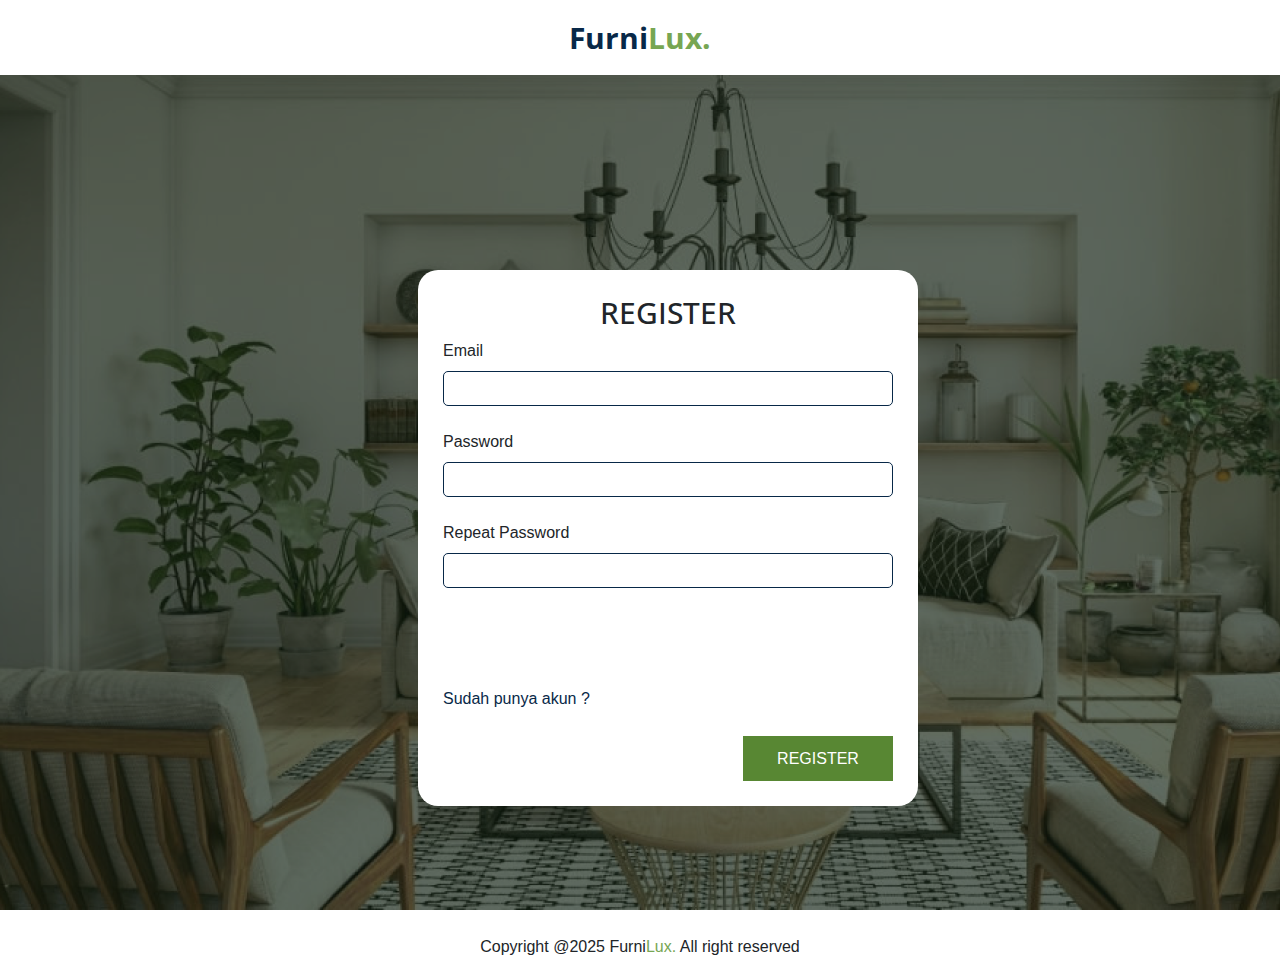
<file: pages/signup-page.html>
<!doctype html>
<html lang="en">
  <head>
    <!-- Required meta tags -->
    <meta charset="utf-8">
    <meta name="viewport" content="width=device-width, initial-scale=1, shrink-to-fit=no">

    <!-- Bootstrap CSS -->
    <link rel="stylesheet" href="/frontend/libraries/bootstrap/css/bootstrap.css">
    <!--My Css-->
    <link rel="stylesheet" href="/frontend/style/main.css">

    <!-- Google Font  -->
    <link rel="preconnect" href="https://fonts.googleapis.com"><link rel="preconnect" href="https://fonts.gstatic.com" crossorigin><link href="https://fonts.googleapis.com/css2?family=Open+Sans:wght@300;400;500;600;700;800&display=swap" rel="stylesheet">

    <title>Login</title>
  </head>
  <link rel="icon" type="image/x-icon" href="/frontend/img/favicon.png">
  <body>

<!--Header-->
<header class="header-auth-user">
    <div class="container">
        <div class="row">
            <div class="col">
                <div class="brand-name">
                    <a href="/index.html" style="text-decoration: none;color:#082848;">
                        Furni<span style="color:#77A653 ;">Lux.</span>
                    </a>
                </div>
            </div>
        </div>
    </div>
</header>
<!--TUTUP Header-->

<!--LOGIN SECTION-->
<section class="hero-section-auth-user">
    <div class="container">

        <div class="row" style="padding-top:75px;">
            <div class="col-12">
                <div class="form-signup" style="margin-top: 120px;" >
                    <div class="title-form">
                        <h6>REGISTER</h6>
                    </div>
                    <form action="#">

                        <div class="row">
                            <div class="col">
                                <label for="nama">Email</label> <br>
                                <input type="email" name="email" id="email">
                            </div>
                        </div>

                        <br>
                        <div class="row">
                            <div class="col">
                                <label for="email">Password</label> <br>
                                <input type="password" name="password" id="password">
                            </div>
                        </div>

                        <br>
                        <div class="row">
                            <div class="col">
                                <label for="email">Repeat Password</label> <br>
                                <input type="password" name="password" id="password">
                            </div>
                        </div>

                        <br>

                        <div style="margin-top: 75px; margin-bottom:25px;">
                                <a href="#" style="color:#082848 ;"> Sudah punya akun ? </a>
                        </div>
                        <div style="text-align: right;">
                            <button type="submit" class="blue-button">REGISTER</button>
                        </div>
                    </form>
                </div>
            </div>
        </div>
    </div>
</section>
<!--LOGIN SECTION-->


<!--FOOTER-->
<footer class="footer-auth-user">
    <div class="container">
        <div class="row">
            <div class="col-12" style="text-align: center ; padding-top: 25px;">
                Copyright @2025 Furni<span style="color:#77A653 ;">Lux.</span> All right reserved 
            </div>
        </div>
    </div>
</footer>
<!--TUTUP FOOTER-->



    <!-- Option 1: jQuery and Bootstrap Bundle (includes Popper) -->
    <script src="https://cdn.jsdelivr.net/npm/jquery@3.5.1/dist/jquery.slim.min.js" integrity="sha384-DfXdz2htPH0lsSSs5nCTpuj/zy4C+OGpamoFVy38MVBnE+IbbVYUew+OrCXaRkfj" crossorigin="anonymous"></script>
    <script src="/frontend/libraries/bootstrap/js/bootstrap.js"></script>



  </body>
</html>
</file>
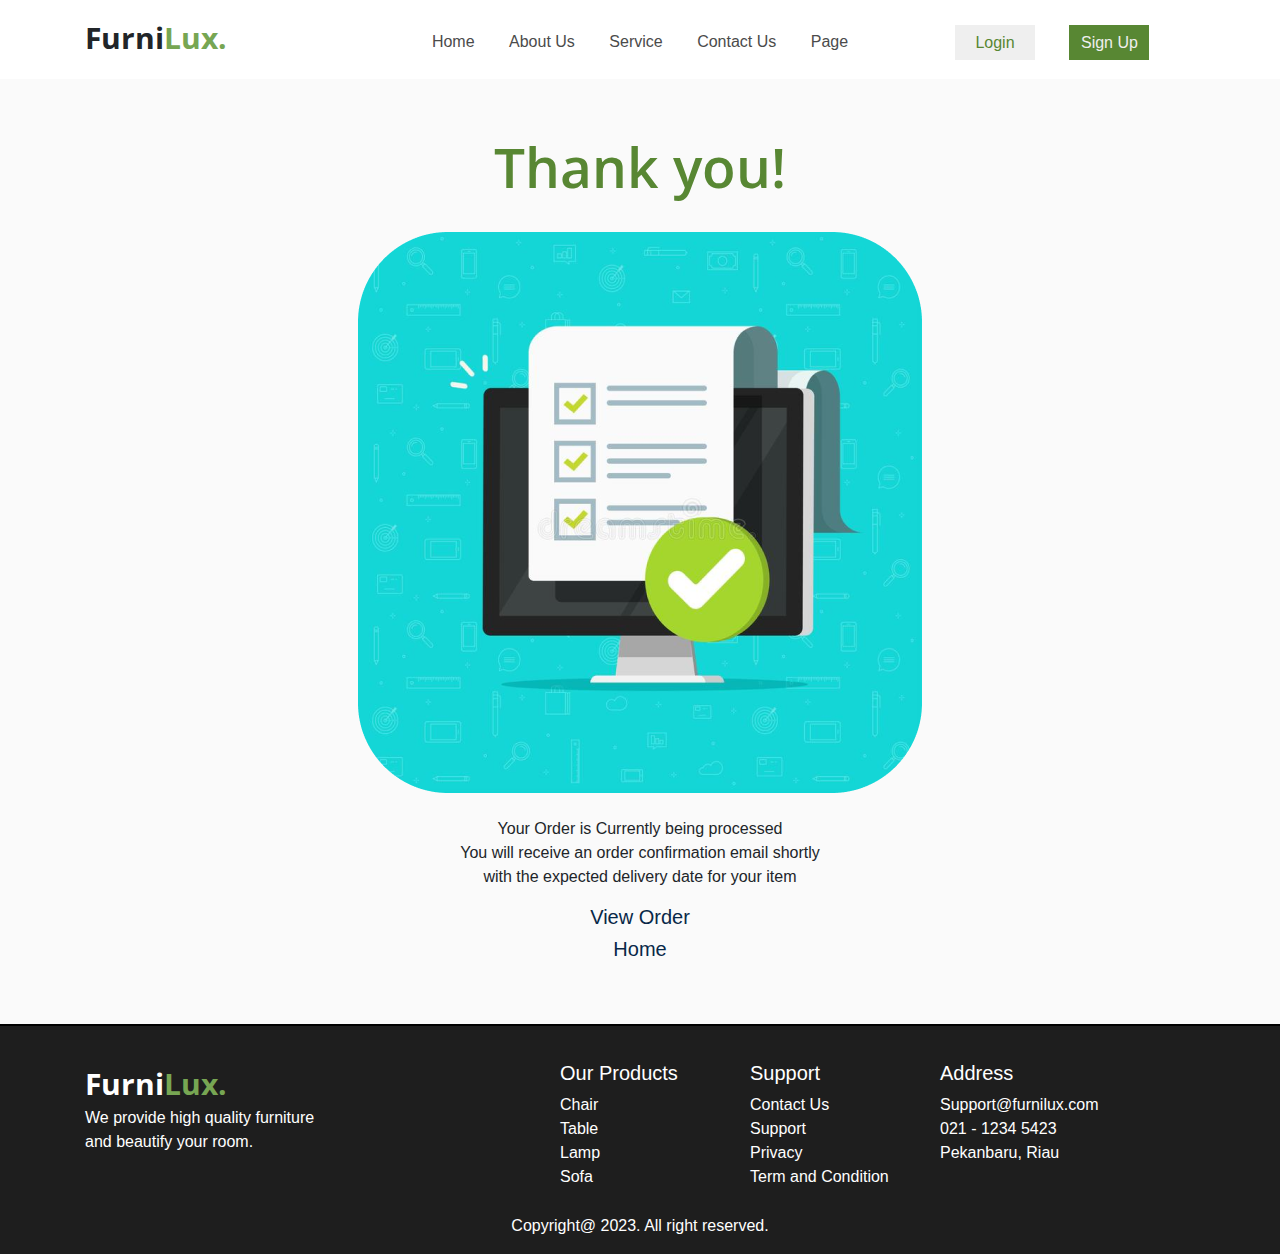
<file: pages/success-order.html>
<!doctype html>
<html lang="en">
  <head>
    <!-- Required meta tags -->
    <meta charset="utf-8">
    <meta name="viewport" content="width=device-width, initial-scale=1, shrink-to-fit=no">

    <!-- Bootstrap CSS -->
    <link rel="stylesheet" href="/frontend/libraries/bootstrap/css/bootstrap.css">
    <!--My Css-->
    <link rel="stylesheet" href="/frontend/style/main.css">

    <!-- Google Font  -->
    <link rel="preconnect" href="https://fonts.googleapis.com"><link rel="preconnect" href="https://fonts.gstatic.com" crossorigin><link href="https://fonts.googleapis.com/css2?family=Open+Sans:wght@300;400;500;600;700;800&display=swap" rel="stylesheet">

    <title>product-page</title>
  </head>
  <link rel="icon" type="image/x-icon" href="/frontend/img/favicon.png">
  <body>

<!--Header-->
<header class="header">
    <div class="container">
        <div class="row">
            <div class="col-2">
                <div class="brand-name">
                    Furni<span style="color:#77A653 ;">Lux.</span>
                </div>
            </div>
            <div class="col-1">
            </div>
            <div class="col-6">
                <div class="topnav">
                    <a class="active" href="#home">Home</a>
                    <a href="#news">About Us</a>
                    <a href="#contact">Service</a>
                    <a href="#about">Contact Us</a>
                    <a href="#about">Page</a>
                </div>
            </div>
            <div class="col-3">
                <div class="auth-user">
                    <a href="/pages/login-page.html">
                        <button 
                        style="background-color: #EFEFEF ; color:#588733;">
                            Login
                        </button>
                    </a>
                    <a href="/pages/signup-page.html">
                        <button 
                        style="background-color: #588733 ; color:#EFEFEF;">
                            Sign Up
                        </button>
                    </a>

                </div>
            </div>

        </div>
    </div>
</header>
<!--TUTUP Header-->

<div class="bg-page">

<!--SUCCESS ORDER-->
<section>
    <div class="container">
        <div class="success-order">
            <h2>Thank you!</h2>
            <br>
            <img src="/frontend/img/order-success.png">

            <br> <br>

            <p>Your Order is Currently being processed <br>
                You will receive an order confirmation email shortly <br>
                with the expected delivery date for your item</p>

            <h5>
                <a href="#">
                    View Order
                </a>
            </h5>

            <h5>
                <a href="/index.html">
                    Home
                </a>
            </h5>
        </div>
    </div>
</section>
<!--TUTUP SUCCESS ORDER-->


</div><!--FOOTER-->
<footer class="footer">
    <div class="container">
        <div class="row">
            <div class="col-3">
                <div class="brand-name">
                    Furni<span style="color:#77A653 ;">Lux.</span>
                </div>
                <p>We provide high quality furniture and beautify your room.</p>
            </div>
            <div class="col-2"></div>

            <div class="col-2">
                <h5>Our Products</h5>

                <a href="#">Chair</a> <br>
                <a href="#">Table</a> <br>
                <a href="#">Lamp</a> <br>
                <a href="#">Sofa</a>
            </div>
            <div class="col-2">
                <h5>Support</h5>

                <a href="#">Contact Us</a> <br>
                <a href="#">Support </a> <br> 
                <a href="#">Privacy</a> <br>
                <a href="#">Term and Condition</a>
            </div>
            <div class="col-2">
                <h5>Address</h5>

                <a href="#">Support@furnilux.com</a> <br>
                <a href="#">021 - 1234 5423</a> <br>
                <a href="#">Pekanbaru, Riau</a>
            </div>

            <div class="col-1"></div>
        </div>
        <div class="row">
            <div style="margin: auto; padding-top: 25px;">
                <p>Copyright@ 2023. All right reserved.</p>
            </div>
        </div>
    </div>
</footer>
<!--TUTUP FOOTER-->


    <!-- Option 1: jQuery and Bootstrap Bundle (includes Popper) -->
    <script src="https://cdn.jsdelivr.net/npm/jquery@3.5.1/dist/jquery.slim.min.js" integrity="sha384-DfXdz2htPH0lsSSs5nCTpuj/zy4C+OGpamoFVy38MVBnE+IbbVYUew+OrCXaRkfj" crossorigin="anonymous"></script>
    <script src="/frontend/libraries/bootstrap/js/bootstrap.js"></script>



  </body>
</html>
</file>
<file: frontend/style/main.css>
/* HEADER*/
.header {
    padding-top: 15px;
}
.brand-name {
    font-family: Open Sans;
    font-weight: 700;
    font-size: 30px;
}
.topnav {
    overflow: hidden;
    text-align: center;
    color: #4B4B4B;
    
    padding-top: 15px;
    padding-left: 10px;
    padding-right: 10px;
    padding-bottom: 25px;
    

    margin-left: auto;
    margin-right: auto;
}
.topnav a {
    padding: 15px;
    text-decoration: none;
    color: #4B4B4B;
}
.auth-user button {
    border: none;
    height: 35px;
    width: 80px;

}
.auth-user {
    padding-top: 10px;
    padding-left: 0px;
    padding-right: 10px;
}
.auth-user a {
    padding: 15px;
    text-decoration: none;
    color: #4B4B4B;
}

.topnav-pickup-page {
    overflow: hidden;
    text-align: center;
    color: #082955;
    
    padding-top: 15px;
    padding-bottom: 15px;
    padding-left: 10px;
    padding-right: 10px;
    

    margin-left: auto;
    margin-right: auto;
}
.topnav-pickup-page a {
    padding: 15px;
    text-decoration: none;
    color: #082955;
}
.topnav-pickup-page a:hover {
    border-bottom: 4px solid #082955;
}
.auth-user-pickup-page {
    padding-top: 15px;
    padding-left: 0px;
    padding-right: 10px;
}
.auth-user-pickup-page a {
    padding: 15px;
    text-decoration: none;
    color: #082955;
}
.auth-user-pickup-page a:hover {
    background-color:  #082955;
    color: white;
}
.header-auth-user {
    padding-top: 15px ;
    padding-bottom: 15px ;
    
    text-align: center;
}
/*TUTUP HEADER*/

/*HERO SECTION*/
.hero-section {
    background-image: url(/frontend/img/hero.png);
    background-repeat: no-repeat;
    background-size: cover;
    height: 760px;
    color: white;
    padding-top: 65px;

    text-align: center;
}
.hero-section h5 {
    font-family: Open Sans;
    font-weight: 400;
    font-size: 20px;

    margin-bottom: 20px;
}
.hero-section h3 {
    font-family: Open Sans;
    font-weight: 700;
    font-size: 60px;
}
.green-button {
    border: none;
    background-color: #588733;
    color: white;

    height: 45px;
}
.green-button:hover {
    background-color: transparent;
    border: 2px solid white;
    color: white;
}
.experience {
    background-color: white;

    padding-top: 25px;
    padding-bottom: 25px;

    color: #588733;
    width: 962px;

    border-radius: 25px;
    height: 150px;

    margin: auto;

    font-family: Open Sans;
    font-weight: 700;
    font-size: 20px;

    vertical-align: middle;
}
/*TUTUP HERO SECTION*/

/*HERO SECTION PICKUP PAGE*/
.hero-section-pickup-page {
    background-image: url(/frontend/img/bg-hero-pickup-page.png);
    height: 835px;
}
.form-pickup {
    background-color: white;
    padding: 25px;

}
.hero-section-pickup-page h5 {
    font-family: Open Sans;
    font-weight: 700;
    font-size: 45px;

    color: white;
}
.hero-section-pickup-page h3 {
    font-family: Open Sans;
    font-weight: 300;
    font-size: 25px;

    color: white;
}
.form-pickup input {
    width: 100%;
    border-radius: 5px;
    border: 1px solid #082848;

    padding-left: 15px;
    padding-right: 15px;
    height: 35px;
}
/*TUTUP HERO SECTION PICKUP PAGE*/

/*HERO SECTION LOGIN*/
.hero-section-auth-user {
    background-image: url(/frontend/img/bg-login-signup.png);
    height: 835px;
}
.hero-section-auth-user h3 {
    font-family: Open Sans;
    font-weight: 300;
    font-size: 25px;

    color: white;
}
.hero-section-auth-user h5 {
    font-family: Open Sans;
    font-weight: 700;
    font-size: 45px;

    color: white;
}
.title-form h6 {
    text-align: center;

    font-family: Open Sans;
    font-weight: 500;
    font-size: 30px;

}
.form-login {
    background-color: white;
    padding: 25px;
    border-radius: 20px;

    width: 500px;

    margin-left: 50%;
}
.form-login button {
    border: none;
    background-color: #588733;
    width: 150px;
    color: white;
    height: 45px;
}
.form-login input {
    width: 100%;
    border-radius: 5px;
    border: 1px solid #082848;

    padding-left: 15px;
    padding-right: 15px;
    height: 35px;
}

.form-signup {
    background-color: white;
    padding: 25px;
    border-radius: 20px;

    width: 500px;

    margin-left: 30%;
}
.form-signup button {
    border: none;
    background-color: #588733;
    width: 150px;
    color: white;
    height: 45px;
}
.form-signup input {
    width: 100%;
    border-radius: 5px;
    border: 1px solid #082848;

    padding-left: 15px;
    padding-right: 15px;
    height: 35px;
}
/* TUTUP HERO SECTION LOGIN*/
.tittle-section {
    font-family: Open Sans;
    font-weight: 700;
    font-size: 25px;

    color: #082848;

    border-bottom: 5px solid #588733 ;
    width: 25%;
}
/* POPULAR CATEGORIES SECTION*/
.popular-categories {
    margin-top: 45px;
}
.item-popular-categories {
    width: 100%;

    text-align: center;
    color: white;

    margin-top: 45px;
    margin-bottom: 45px;
}
.living-room {
    background-image: url(/frontend/img/living-room.png);
    height: 343px;
    border-radius: 15px;
}
.item-popular-categories h5{
  position: relative;
  top: 260px;
}

.item-popular-categories p {
    position: relative;
    top: 260px;
}
.item-popular-categories a {
    text-decoration: none;
    color: white;
}
.bedroom {
    background-image: url(/frontend/img/bedroom.png);
    height: 343px;
    border-radius: 15px;
}
.bathroom {
    background-image: url(/frontend/img/bathroom.png);
    height: 343px;
    border-radius: 15px;
}
.kitchen {
    background-image: url(/frontend/img/kitchen.png);
    height: 343px;
    border-radius: 15px;
}
/*TUTUP POPULAR CATEGORIES SECTION*/

/* POPULAR CATEGORIES SECTION*/
.popular-products {
    margin-top: 45px;
    padding-top: 75px;
    padding-bottom: 75px;
    background-color: #FAFAFA;
    color: black;
}
.item-popular-products {
    margin-top: 45px;
}
.item-popular-products a {
    text-decoration: none;
    color: black;
}
.desc-popular-products h5 {
    font-family: Open Sans;
    font-weight: 500;
    font-size: 18px;

    height: 50px;

    color: #082848;
} 
.desc-popular-products {
    padding: 15px;
    background-color: white;

    height: 120px;

}
.popular-products-1 {
    background-image: url(/frontend/img/popular-product-1.png);
    background-size: contain;
    height: 275px;
    border-radius: 15px;
}
.popular-products-2 {
    background-image: url(/frontend/img/popular-product-2.png);
    background-size: auto;
    height: 275px;
    border-radius: 15px;
}
.popular-products-3 {
    background-image: url(/frontend/img/popular-product-3.png);
    background-size: auto;
    height: 275px;
    border-radius: 15px;
}
.popular-products-4 {
    background-image: url(/frontend/img/popular-product-4.png);
    background-size: auto;
    height: 275px;
    border-radius: 15px;
}
/*TUTUP POPULAR CATEGORIES SECTION*/


/*ABOUT US SECTION*/
.about-us {
    margin-top: 45px;
    margin-bottom: 45px;
}
.about-us img {
    width: 100%;
    border-bottom-right-radius: 55px;
}
.about-us h6 {
    font-family: Open Sans;
    font-weight: 700;
    font-size: 35px;

    margin-top: 25px;

    color: #082848;
}

.about-us p {
    font-family: Open Sans;
    font-weight: 400;
    font-size: 18px;

    
    margin-top: 15px;

    color: #082848;
}
.explore-product-button {
    border: none;
    background-color: #588733;
    color: white;

    width: 100%;

    height: 45px;
}
.order-custom-button {
    border: 2px solid #588733 ;
    background-color: white;
    color: #588733;

    width: 100%;

    height: 45px;
}
.explore-product-button:hover {
    border: 2px solid #588733 ;
    background-color: white;
    color: #588733;
}
/*TUTUP ABOUT US SECTION*/

/*TESTIMONI*/
.testimoni {
    background-color: #1E1E1E;
    padding-top: 95px;
    padding-bottom: 75px;
}
.testimoni h5 {
    font-family: Open Sans;
    font-weight: 700;
    font-size: 25px;

    color: #588733;
    border-bottom: 5px solid #588733 ;

    padding-bottom: 10px;

    width: 250px;
}
.testimoni p {
    font-family: Open Sans;
    font-weight: 500;
    font-size: 37px;

    color: white;
}
.review-box {
    padding: 15px;
    background-color: white;
    color: #082848;

    border-radius: 10px;
}
/*TUTUP TESTIMONI*/

/*mid-banner*/
.mid-banner {
    background-image: url(/frontend/img/mid-banner.png);
    background-size: cover;
    height: 370px;

    margin-top: 60px;
    margin-bottom: 60px;
    padding: 35px;
    padding-top: 80px;
    text-align: center;
    color: white;
}
.mid-banner h4 {
    font-family: Open Sans;
    font-weight: 700;
    font-size: 35px;
}
.mid-banner p {
    font-family: Open Sans;
    font-weight: 300;
    font-size: 25px;
}
/*TUTUP mid-banner*/


/* FOOTER*/
.footer {
    border-top: 2px solid black;
    padding-top: 35px;
    background-color: #1E1E1E;
    color: white;

}
.footer a {
    text-decoration: none;
    color: white;
    
}
/*TUTUP FOOTER*/

/*DETAIL PRODUCT SECTION*/
.detail-product {
    padding-top: 50px;
    padding-left: 25px;
    padding-right: 25px;

    margin-bottom: 75px;
}
.detail-product img {
    border: 1px solid black;
}
.gambar-detail-product-1 img{
    width: 100%;
    height: auto;
}
.gambar-detail-product-2 img {
    width: 15%;
    height: auto;

    margin-top: 25px;
    margin-right: 25px;
}
.product-detail {
    padding: 25px;
    background-color: white;
}
.product-detail h3 {
    font-family: Open Sans;
    font-weight: 500;
    font-size: 25px;
}
.product-detail select {
    width: 250px;
    height: 45px;
} 
.product-detail button {
    background-color: #588733;
    color: white;
    width: 150px;
    height: 45px;
    border: none;

    font-family: Open Sans;
    font-weight: 400;
    font-size: 15px;
}
.product-detail button:hover {
    background-color: white;
    color: #588733;
    border: 1px solid #588733;
}
/*TUTUP DETAIL PRODUCT SECTION*/

.breadcrumb {
    background-color: transparent;
}
.bg-page {
    background-color: #FAFAFA;
}

/*MY CART*/
.table-cart tr {
    border: 1px solid black;
}
.table-cart th {
    padding: 20px;
    background-color: white;
}
.table-cart td {
    padding: 20px;
    background-color: white;
}
.table-payment {
    background-color: white;
    padding: 20px;
}
.table-payment input {
    width: 170%;
}
.confirm-button {
    background-color: #588733;
    width: 140px;
    height: 45px;
    color: white;
    border: none;
}
.confirm-button:hover {
    background-color: white;
    color: #588733;
    border: 2px solid #588733;
}
/*TUTUP MY CART*/

/*SUCCESS ORDER*/
.success-order {
    text-align: center;
    padding-top: 55px;
    padding-bottom: 55px;
}
.success-order h2 {
    color: #588733;
    font-family: open Sans;
    font-size: 55px;
    font-weight: 600;
}
.success-order a {
    text-decoration: none;
    color: #082848;
}
/*TUTUP SUCCESS ORDER*/
</file>
